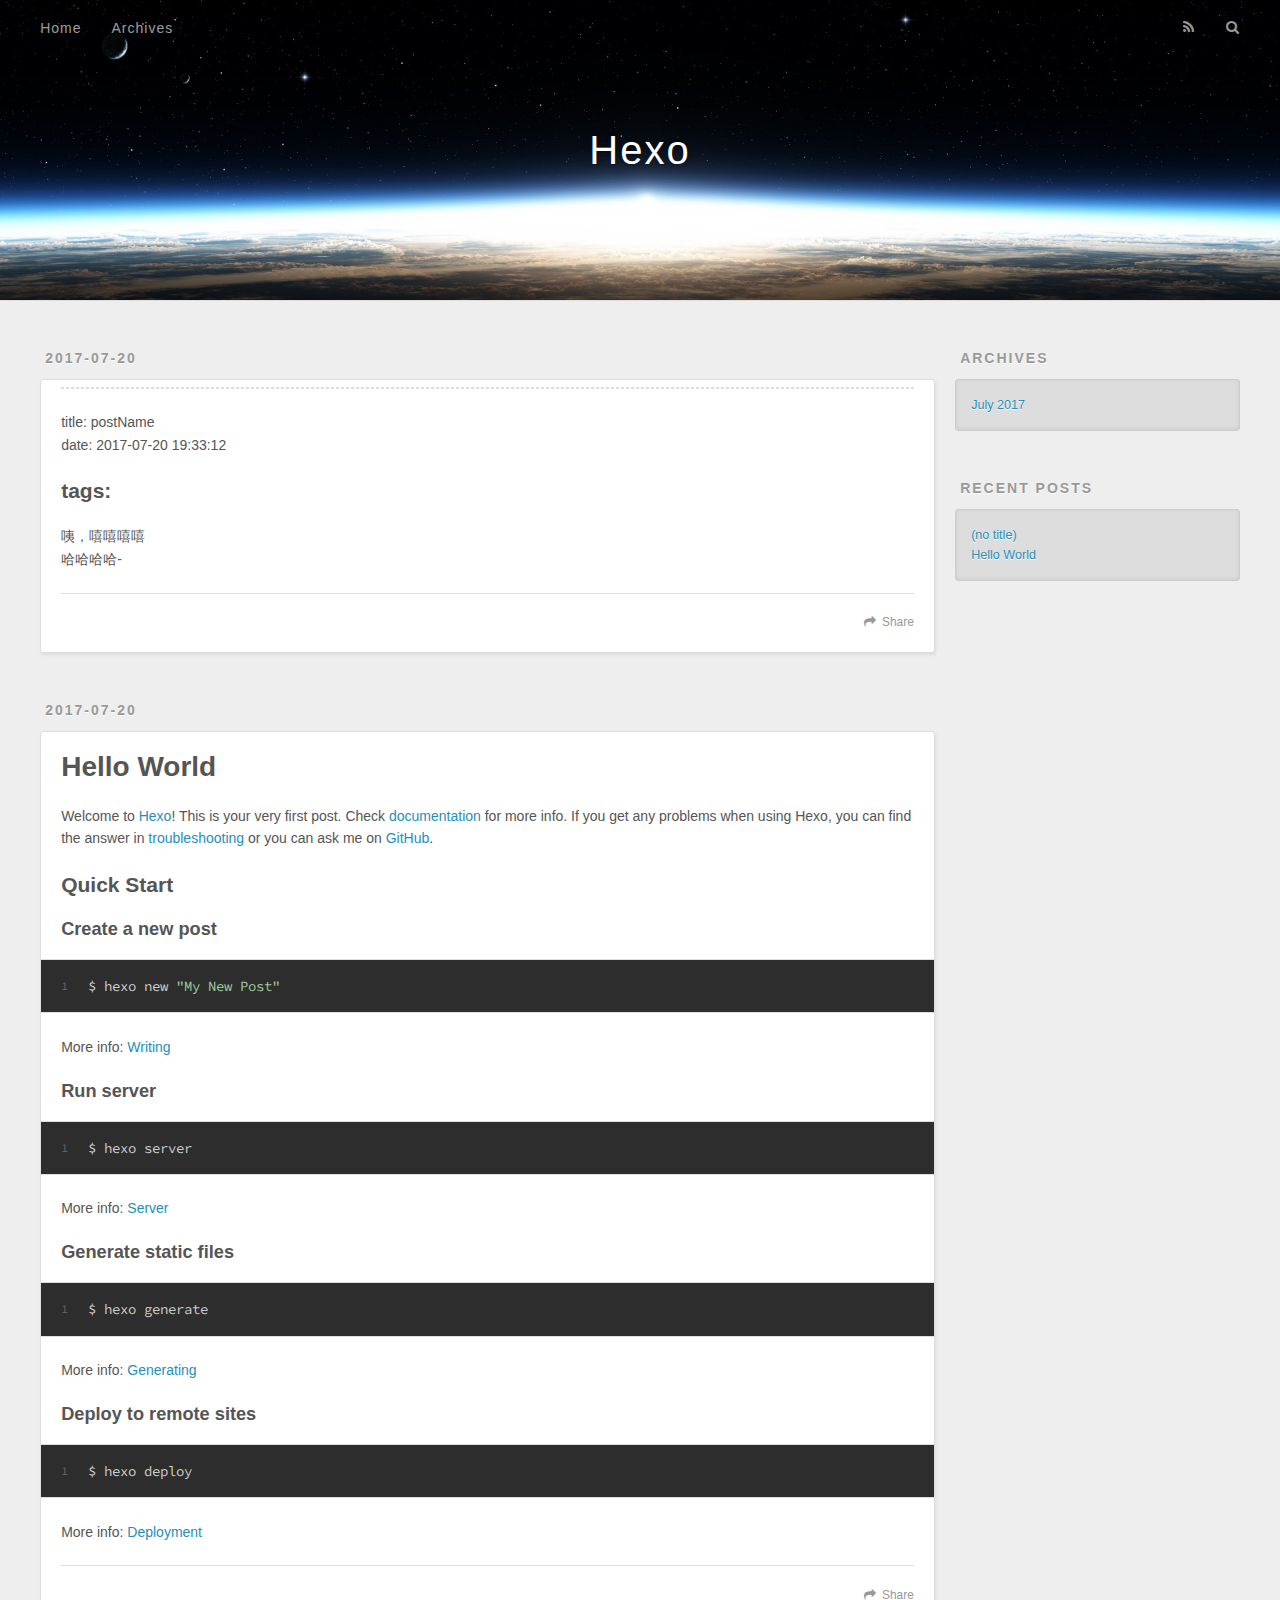
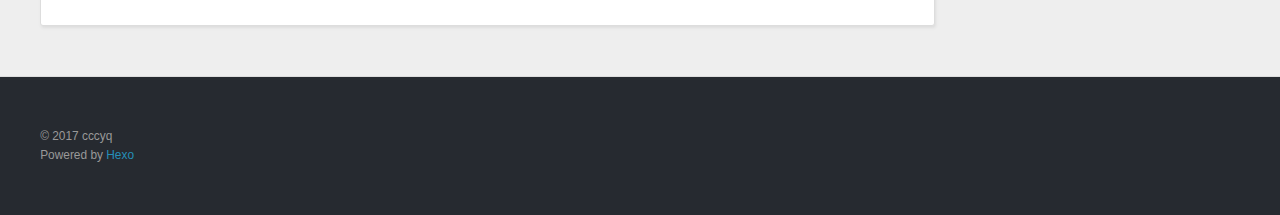
<file: index.html>
<!DOCTYPE html>
<html>
<head>
  <meta charset="utf-8">
  
  <title>Hexo</title>
  <meta name="viewport" content="width=device-width, initial-scale=1, maximum-scale=1">
  <meta name="description" content="want a cold summer">
<meta property="og:type" content="website">
<meta property="og:title" content="Hexo">
<meta property="og:url" content="http://yoursite.com/index.html">
<meta property="og:site_name" content="Hexo">
<meta property="og:description" content="want a cold summer">
<meta property="og:locale" content="zh-Hans">
<meta name="twitter:card" content="summary">
<meta name="twitter:title" content="Hexo">
<meta name="twitter:description" content="want a cold summer">
  
    <link rel="alternate" href="/atom.xml" title="Hexo" type="application/atom+xml">
  
  
    <link rel="icon" href="/favicon.png">
  
  
    <link href="//fonts.googleapis.com/css?family=Source+Code+Pro" rel="stylesheet" type="text/css">
  
  <link rel="stylesheet" href="/css/style.css">
  

</head>

<body>
  <div id="container">
    <div id="wrap">
      <header id="header">
  <div id="banner"></div>
  <div id="header-outer" class="outer">
    <div id="header-title" class="inner">
      <h1 id="logo-wrap">
        <a href="/" id="logo">Hexo</a>
      </h1>
      
    </div>
    <div id="header-inner" class="inner">
      <nav id="main-nav">
        <a id="main-nav-toggle" class="nav-icon"></a>
        
          <a class="main-nav-link" href="/">Home</a>
        
          <a class="main-nav-link" href="/archives">Archives</a>
        
      </nav>
      <nav id="sub-nav">
        
          <a id="nav-rss-link" class="nav-icon" href="/atom.xml" title="RSS Feed"></a>
        
        <a id="nav-search-btn" class="nav-icon" title="Search"></a>
      </nav>
      <div id="search-form-wrap">
        <form action="//google.com/search" method="get" accept-charset="UTF-8" class="search-form"><input type="search" name="q" class="search-form-input" placeholder="Search"><button type="submit" class="search-form-submit">&#xF002;</button><input type="hidden" name="sitesearch" value="http://yoursite.com"></form>
      </div>
    </div>
  </div>
</header>
      <div class="outer">
        <section id="main">
  
    <article id="post-postName" class="article article-type-post" itemscope itemprop="blogPost">
  <div class="article-meta">
    <a href="/2017/07/20/postName/" class="article-date">
  <time datetime="2017-07-20T11:40:35.000Z" itemprop="datePublished">2017-07-20</time>
</a>
    
  </div>
  <div class="article-inner">
    
    
    <div class="article-entry" itemprop="articleBody">
      
        <hr>
<p>title: postName<br>date: 2017-07-20 19:33:12</p>
<h2 id="tags"><a href="#tags" class="headerlink" title="tags:"></a>tags:</h2><p>咦，嘻嘻嘻嘻<br>哈哈哈哈-</p>

      
    </div>
    <footer class="article-footer">
      <a data-url="http://yoursite.com/2017/07/20/postName/" data-id="cj5cegq160001tx4txzvug3q1" class="article-share-link">Share</a>
      
      
    </footer>
  </div>
  
</article>


  
    <article id="post-hello-world" class="article article-type-post" itemscope itemprop="blogPost">
  <div class="article-meta">
    <a href="/2017/07/20/hello-world/" class="article-date">
  <time datetime="2017-07-20T10:09:53.000Z" itemprop="datePublished">2017-07-20</time>
</a>
    
  </div>
  <div class="article-inner">
    
    
      <header class="article-header">
        
  
    <h1 itemprop="name">
      <a class="article-title" href="/2017/07/20/hello-world/">Hello World</a>
    </h1>
  

      </header>
    
    <div class="article-entry" itemprop="articleBody">
      
        <p>Welcome to <a href="https://hexo.io/" target="_blank" rel="external">Hexo</a>! This is your very first post. Check <a href="https://hexo.io/docs/" target="_blank" rel="external">documentation</a> for more info. If you get any problems when using Hexo, you can find the answer in <a href="https://hexo.io/docs/troubleshooting.html" target="_blank" rel="external">troubleshooting</a> or you can ask me on <a href="https://github.com/hexojs/hexo/issues" target="_blank" rel="external">GitHub</a>.</p>
<h2 id="Quick-Start"><a href="#Quick-Start" class="headerlink" title="Quick Start"></a>Quick Start</h2><h3 id="Create-a-new-post"><a href="#Create-a-new-post" class="headerlink" title="Create a new post"></a>Create a new post</h3><figure class="highlight bash"><table><tr><td class="gutter"><pre><div class="line">1</div></pre></td><td class="code"><pre><div class="line">$ hexo new <span class="string">"My New Post"</span></div></pre></td></tr></table></figure>
<p>More info: <a href="https://hexo.io/docs/writing.html" target="_blank" rel="external">Writing</a></p>
<h3 id="Run-server"><a href="#Run-server" class="headerlink" title="Run server"></a>Run server</h3><figure class="highlight bash"><table><tr><td class="gutter"><pre><div class="line">1</div></pre></td><td class="code"><pre><div class="line">$ hexo server</div></pre></td></tr></table></figure>
<p>More info: <a href="https://hexo.io/docs/server.html" target="_blank" rel="external">Server</a></p>
<h3 id="Generate-static-files"><a href="#Generate-static-files" class="headerlink" title="Generate static files"></a>Generate static files</h3><figure class="highlight bash"><table><tr><td class="gutter"><pre><div class="line">1</div></pre></td><td class="code"><pre><div class="line">$ hexo generate</div></pre></td></tr></table></figure>
<p>More info: <a href="https://hexo.io/docs/generating.html" target="_blank" rel="external">Generating</a></p>
<h3 id="Deploy-to-remote-sites"><a href="#Deploy-to-remote-sites" class="headerlink" title="Deploy to remote sites"></a>Deploy to remote sites</h3><figure class="highlight bash"><table><tr><td class="gutter"><pre><div class="line">1</div></pre></td><td class="code"><pre><div class="line">$ hexo deploy</div></pre></td></tr></table></figure>
<p>More info: <a href="https://hexo.io/docs/deployment.html" target="_blank" rel="external">Deployment</a></p>

      
    </div>
    <footer class="article-footer">
      <a data-url="http://yoursite.com/2017/07/20/hello-world/" data-id="cj5cegq0v0000tx4tibqkbgvn" class="article-share-link">Share</a>
      
      
    </footer>
  </div>
  
</article>


  

</section>
        
          <aside id="sidebar">
  
    

  
    

  
    
  
    
  <div class="widget-wrap">
    <h3 class="widget-title">Archives</h3>
    <div class="widget">
      <ul class="archive-list"><li class="archive-list-item"><a class="archive-list-link" href="/archives/2017/07/">July 2017</a></li></ul>
    </div>
  </div>


  
    
  <div class="widget-wrap">
    <h3 class="widget-title">Recent Posts</h3>
    <div class="widget">
      <ul>
        
          <li>
            <a href="/2017/07/20/postName/">(no title)</a>
          </li>
        
          <li>
            <a href="/2017/07/20/hello-world/">Hello World</a>
          </li>
        
      </ul>
    </div>
  </div>

  
</aside>
        
      </div>
      <footer id="footer">
  
  <div class="outer">
    <div id="footer-info" class="inner">
      &copy; 2017 cccyq<br>
      Powered by <a href="http://hexo.io/" target="_blank">Hexo</a>
    </div>
  </div>
</footer>
    </div>
    <nav id="mobile-nav">
  
    <a href="/" class="mobile-nav-link">Home</a>
  
    <a href="/archives" class="mobile-nav-link">Archives</a>
  
</nav>
    

<script src="//ajax.googleapis.com/ajax/libs/jquery/2.0.3/jquery.min.js"></script>


  <link rel="stylesheet" href="/fancybox/jquery.fancybox.css">
  <script src="/fancybox/jquery.fancybox.pack.js"></script>


<script src="/js/script.js"></script>

  </div>
</body>
</html>
</file>
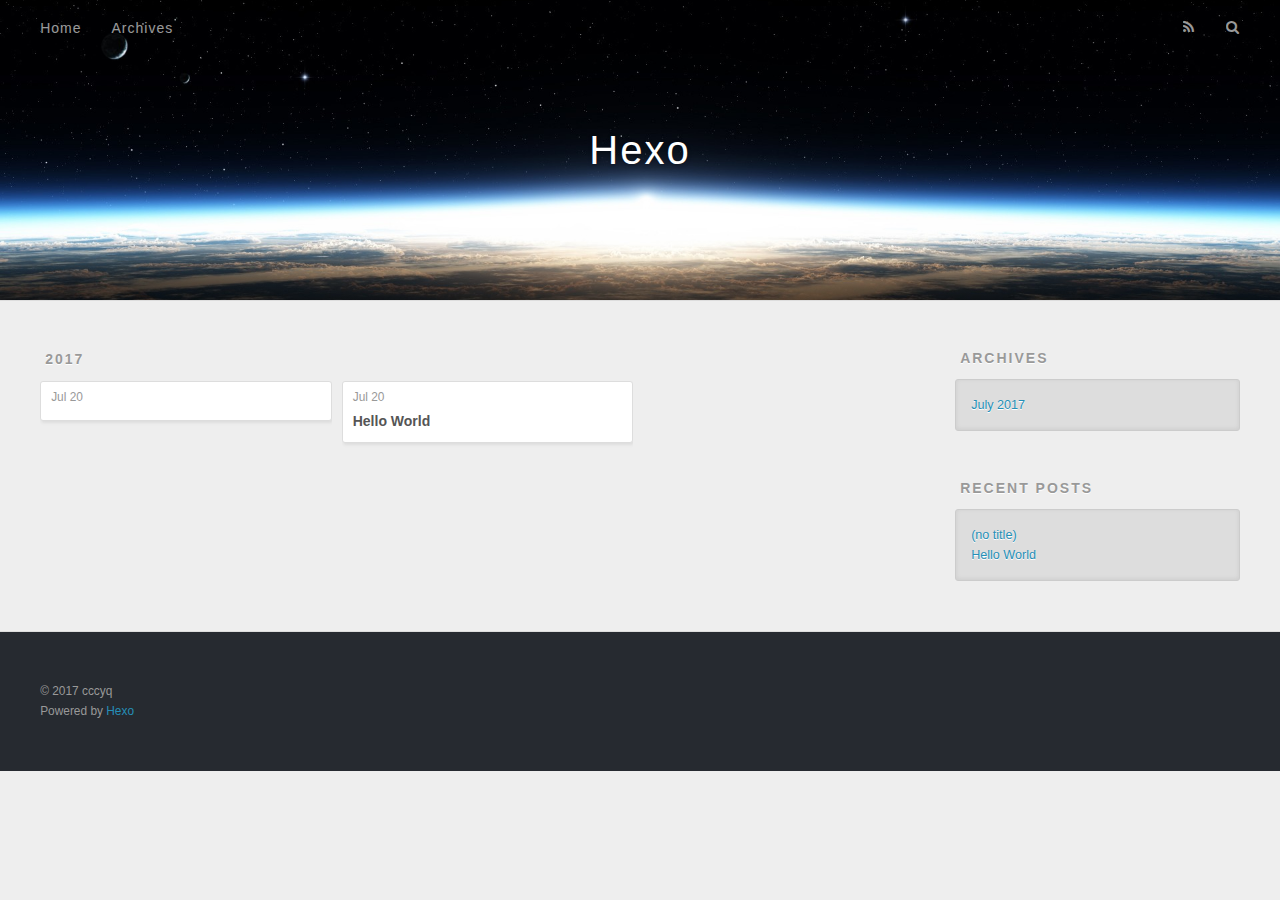
<file: archives/index.html>
<!DOCTYPE html>
<html>
<head>
  <meta charset="utf-8">
  
  <title>Archives | Hexo</title>
  <meta name="viewport" content="width=device-width, initial-scale=1, maximum-scale=1">
  <meta name="description" content="want a cold summer">
<meta property="og:type" content="website">
<meta property="og:title" content="Hexo">
<meta property="og:url" content="http://yoursite.com/archives/index.html">
<meta property="og:site_name" content="Hexo">
<meta property="og:description" content="want a cold summer">
<meta property="og:locale" content="zh-Hans">
<meta name="twitter:card" content="summary">
<meta name="twitter:title" content="Hexo">
<meta name="twitter:description" content="want a cold summer">
  
    <link rel="alternate" href="/atom.xml" title="Hexo" type="application/atom+xml">
  
  
    <link rel="icon" href="/favicon.png">
  
  
    <link href="//fonts.googleapis.com/css?family=Source+Code+Pro" rel="stylesheet" type="text/css">
  
  <link rel="stylesheet" href="/css/style.css">
  

</head>

<body>
  <div id="container">
    <div id="wrap">
      <header id="header">
  <div id="banner"></div>
  <div id="header-outer" class="outer">
    <div id="header-title" class="inner">
      <h1 id="logo-wrap">
        <a href="/" id="logo">Hexo</a>
      </h1>
      
    </div>
    <div id="header-inner" class="inner">
      <nav id="main-nav">
        <a id="main-nav-toggle" class="nav-icon"></a>
        
          <a class="main-nav-link" href="/">Home</a>
        
          <a class="main-nav-link" href="/archives">Archives</a>
        
      </nav>
      <nav id="sub-nav">
        
          <a id="nav-rss-link" class="nav-icon" href="/atom.xml" title="RSS Feed"></a>
        
        <a id="nav-search-btn" class="nav-icon" title="Search"></a>
      </nav>
      <div id="search-form-wrap">
        <form action="//google.com/search" method="get" accept-charset="UTF-8" class="search-form"><input type="search" name="q" class="search-form-input" placeholder="Search"><button type="submit" class="search-form-submit">&#xF002;</button><input type="hidden" name="sitesearch" value="http://yoursite.com"></form>
      </div>
    </div>
  </div>
</header>
      <div class="outer">
        <section id="main">
  
  
    
    
      
      
      <section class="archives-wrap">
        <div class="archive-year-wrap">
          <a href="/archives/2017" class="archive-year">2017</a>
        </div>
        <div class="archives">
    
    <article class="archive-article archive-type-post">
  <div class="archive-article-inner">
    <header class="archive-article-header">
      <a href="/2017/07/20/postName/" class="archive-article-date">
  <time datetime="2017-07-20T11:40:35.000Z" itemprop="datePublished">Jul 20</time>
</a>
      
    </header>
  </div>
</article>
  
    
    
    <article class="archive-article archive-type-post">
  <div class="archive-article-inner">
    <header class="archive-article-header">
      <a href="/2017/07/20/hello-world/" class="archive-article-date">
  <time datetime="2017-07-20T10:09:53.000Z" itemprop="datePublished">Jul 20</time>
</a>
      
  
    <h1 itemprop="name">
      <a class="archive-article-title" href="/2017/07/20/hello-world/">Hello World</a>
    </h1>
  

    </header>
  </div>
</article>
  
  
    </div></section>
  

</section>
        
          <aside id="sidebar">
  
    

  
    

  
    
  
    
  <div class="widget-wrap">
    <h3 class="widget-title">Archives</h3>
    <div class="widget">
      <ul class="archive-list"><li class="archive-list-item"><a class="archive-list-link" href="/archives/2017/07/">July 2017</a></li></ul>
    </div>
  </div>


  
    
  <div class="widget-wrap">
    <h3 class="widget-title">Recent Posts</h3>
    <div class="widget">
      <ul>
        
          <li>
            <a href="/2017/07/20/postName/">(no title)</a>
          </li>
        
          <li>
            <a href="/2017/07/20/hello-world/">Hello World</a>
          </li>
        
      </ul>
    </div>
  </div>

  
</aside>
        
      </div>
      <footer id="footer">
  
  <div class="outer">
    <div id="footer-info" class="inner">
      &copy; 2017 cccyq<br>
      Powered by <a href="http://hexo.io/" target="_blank">Hexo</a>
    </div>
  </div>
</footer>
    </div>
    <nav id="mobile-nav">
  
    <a href="/" class="mobile-nav-link">Home</a>
  
    <a href="/archives" class="mobile-nav-link">Archives</a>
  
</nav>
    

<script src="//ajax.googleapis.com/ajax/libs/jquery/2.0.3/jquery.min.js"></script>


  <link rel="stylesheet" href="/fancybox/jquery.fancybox.css">
  <script src="/fancybox/jquery.fancybox.pack.js"></script>


<script src="/js/script.js"></script>

  </div>
</body>
</html>
</file>
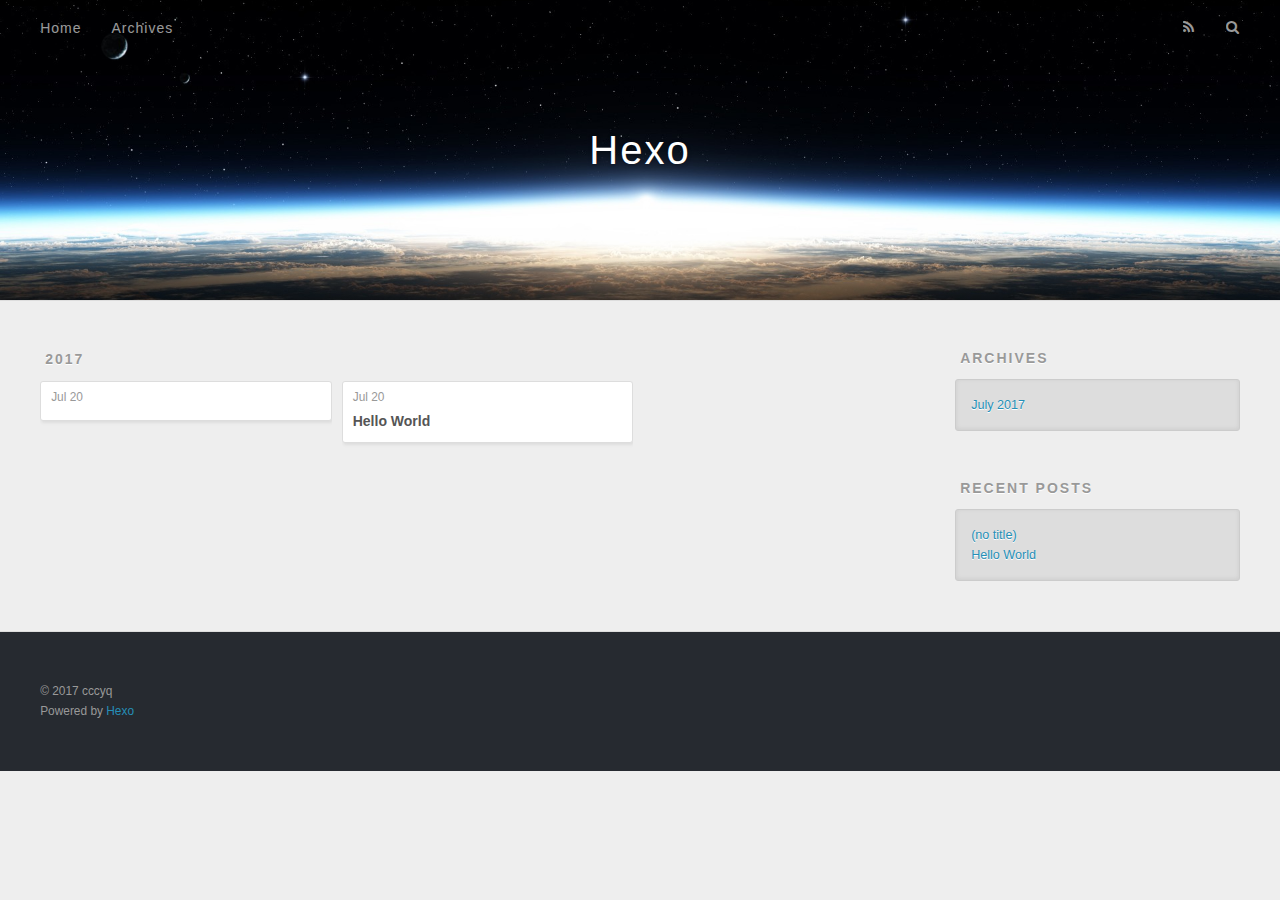
<file: archives/2017/index.html>
<!DOCTYPE html>
<html>
<head>
  <meta charset="utf-8">
  
  <title>Archives: 2017 | Hexo</title>
  <meta name="viewport" content="width=device-width, initial-scale=1, maximum-scale=1">
  <meta name="description" content="want a cold summer">
<meta property="og:type" content="website">
<meta property="og:title" content="Hexo">
<meta property="og:url" content="http://yoursite.com/archives/2017/index.html">
<meta property="og:site_name" content="Hexo">
<meta property="og:description" content="want a cold summer">
<meta property="og:locale" content="zh-Hans">
<meta name="twitter:card" content="summary">
<meta name="twitter:title" content="Hexo">
<meta name="twitter:description" content="want a cold summer">
  
    <link rel="alternate" href="/atom.xml" title="Hexo" type="application/atom+xml">
  
  
    <link rel="icon" href="/favicon.png">
  
  
    <link href="//fonts.googleapis.com/css?family=Source+Code+Pro" rel="stylesheet" type="text/css">
  
  <link rel="stylesheet" href="/css/style.css">
  

</head>

<body>
  <div id="container">
    <div id="wrap">
      <header id="header">
  <div id="banner"></div>
  <div id="header-outer" class="outer">
    <div id="header-title" class="inner">
      <h1 id="logo-wrap">
        <a href="/" id="logo">Hexo</a>
      </h1>
      
    </div>
    <div id="header-inner" class="inner">
      <nav id="main-nav">
        <a id="main-nav-toggle" class="nav-icon"></a>
        
          <a class="main-nav-link" href="/">Home</a>
        
          <a class="main-nav-link" href="/archives">Archives</a>
        
      </nav>
      <nav id="sub-nav">
        
          <a id="nav-rss-link" class="nav-icon" href="/atom.xml" title="RSS Feed"></a>
        
        <a id="nav-search-btn" class="nav-icon" title="Search"></a>
      </nav>
      <div id="search-form-wrap">
        <form action="//google.com/search" method="get" accept-charset="UTF-8" class="search-form"><input type="search" name="q" class="search-form-input" placeholder="Search"><button type="submit" class="search-form-submit">&#xF002;</button><input type="hidden" name="sitesearch" value="http://yoursite.com"></form>
      </div>
    </div>
  </div>
</header>
      <div class="outer">
        <section id="main">
  
  
    
    
      
      
      <section class="archives-wrap">
        <div class="archive-year-wrap">
          <a href="/archives/2017" class="archive-year">2017</a>
        </div>
        <div class="archives">
    
    <article class="archive-article archive-type-post">
  <div class="archive-article-inner">
    <header class="archive-article-header">
      <a href="/2017/07/20/postName/" class="archive-article-date">
  <time datetime="2017-07-20T11:40:35.000Z" itemprop="datePublished">Jul 20</time>
</a>
      
    </header>
  </div>
</article>
  
    
    
    <article class="archive-article archive-type-post">
  <div class="archive-article-inner">
    <header class="archive-article-header">
      <a href="/2017/07/20/hello-world/" class="archive-article-date">
  <time datetime="2017-07-20T10:09:53.000Z" itemprop="datePublished">Jul 20</time>
</a>
      
  
    <h1 itemprop="name">
      <a class="archive-article-title" href="/2017/07/20/hello-world/">Hello World</a>
    </h1>
  

    </header>
  </div>
</article>
  
  
    </div></section>
  

</section>
        
          <aside id="sidebar">
  
    

  
    

  
    
  
    
  <div class="widget-wrap">
    <h3 class="widget-title">Archives</h3>
    <div class="widget">
      <ul class="archive-list"><li class="archive-list-item"><a class="archive-list-link" href="/archives/2017/07/">July 2017</a></li></ul>
    </div>
  </div>


  
    
  <div class="widget-wrap">
    <h3 class="widget-title">Recent Posts</h3>
    <div class="widget">
      <ul>
        
          <li>
            <a href="/2017/07/20/postName/">(no title)</a>
          </li>
        
          <li>
            <a href="/2017/07/20/hello-world/">Hello World</a>
          </li>
        
      </ul>
    </div>
  </div>

  
</aside>
        
      </div>
      <footer id="footer">
  
  <div class="outer">
    <div id="footer-info" class="inner">
      &copy; 2017 cccyq<br>
      Powered by <a href="http://hexo.io/" target="_blank">Hexo</a>
    </div>
  </div>
</footer>
    </div>
    <nav id="mobile-nav">
  
    <a href="/" class="mobile-nav-link">Home</a>
  
    <a href="/archives" class="mobile-nav-link">Archives</a>
  
</nav>
    

<script src="//ajax.googleapis.com/ajax/libs/jquery/2.0.3/jquery.min.js"></script>


  <link rel="stylesheet" href="/fancybox/jquery.fancybox.css">
  <script src="/fancybox/jquery.fancybox.pack.js"></script>


<script src="/js/script.js"></script>

  </div>
</body>
</html>
</file>
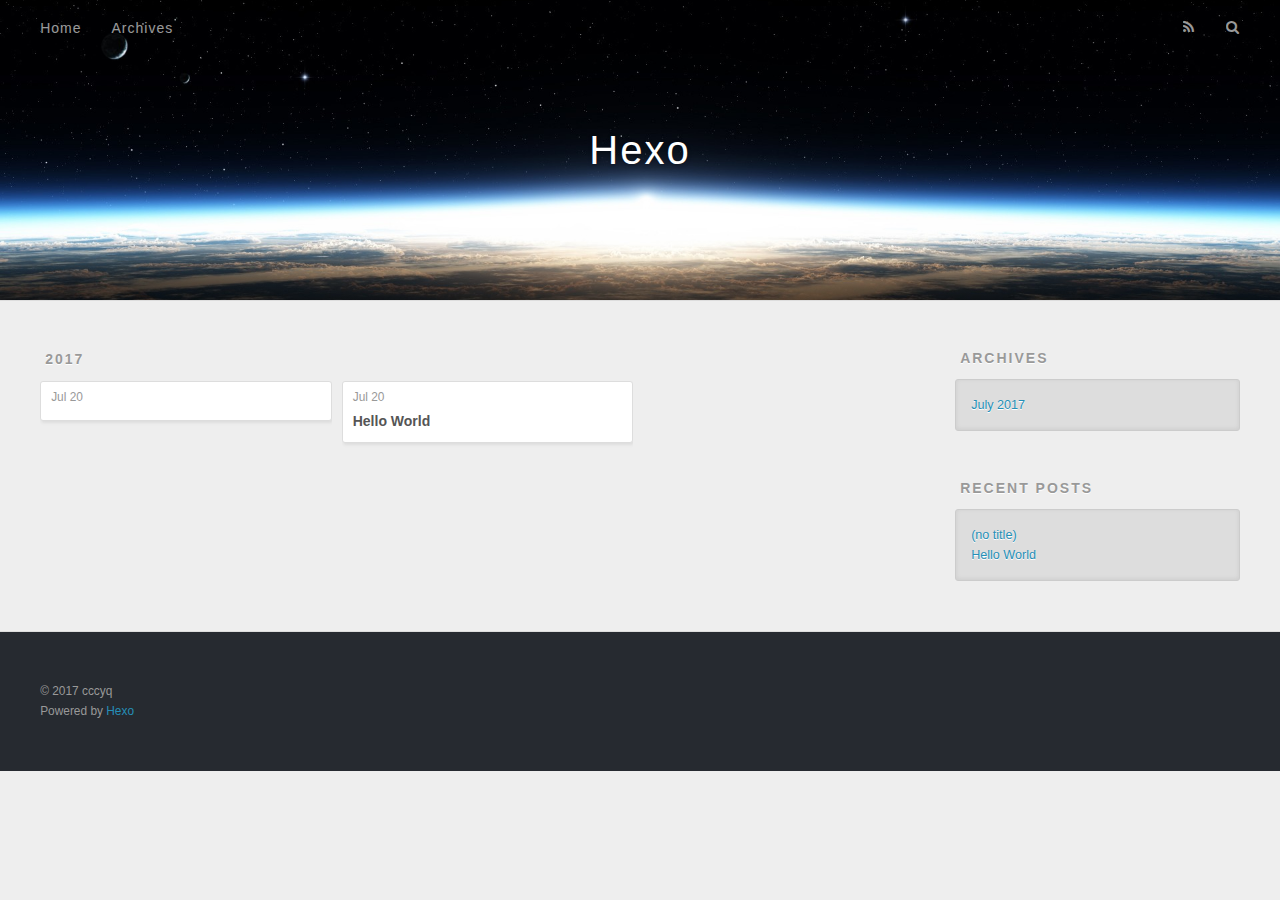
<file: archives/2017/07/index.html>
<!DOCTYPE html>
<html>
<head>
  <meta charset="utf-8">
  
  <title>Archives: 2017/7 | Hexo</title>
  <meta name="viewport" content="width=device-width, initial-scale=1, maximum-scale=1">
  <meta name="description" content="want a cold summer">
<meta property="og:type" content="website">
<meta property="og:title" content="Hexo">
<meta property="og:url" content="http://yoursite.com/archives/2017/07/index.html">
<meta property="og:site_name" content="Hexo">
<meta property="og:description" content="want a cold summer">
<meta property="og:locale" content="zh-Hans">
<meta name="twitter:card" content="summary">
<meta name="twitter:title" content="Hexo">
<meta name="twitter:description" content="want a cold summer">
  
    <link rel="alternate" href="/atom.xml" title="Hexo" type="application/atom+xml">
  
  
    <link rel="icon" href="/favicon.png">
  
  
    <link href="//fonts.googleapis.com/css?family=Source+Code+Pro" rel="stylesheet" type="text/css">
  
  <link rel="stylesheet" href="/css/style.css">
  

</head>

<body>
  <div id="container">
    <div id="wrap">
      <header id="header">
  <div id="banner"></div>
  <div id="header-outer" class="outer">
    <div id="header-title" class="inner">
      <h1 id="logo-wrap">
        <a href="/" id="logo">Hexo</a>
      </h1>
      
    </div>
    <div id="header-inner" class="inner">
      <nav id="main-nav">
        <a id="main-nav-toggle" class="nav-icon"></a>
        
          <a class="main-nav-link" href="/">Home</a>
        
          <a class="main-nav-link" href="/archives">Archives</a>
        
      </nav>
      <nav id="sub-nav">
        
          <a id="nav-rss-link" class="nav-icon" href="/atom.xml" title="RSS Feed"></a>
        
        <a id="nav-search-btn" class="nav-icon" title="Search"></a>
      </nav>
      <div id="search-form-wrap">
        <form action="//google.com/search" method="get" accept-charset="UTF-8" class="search-form"><input type="search" name="q" class="search-form-input" placeholder="Search"><button type="submit" class="search-form-submit">&#xF002;</button><input type="hidden" name="sitesearch" value="http://yoursite.com"></form>
      </div>
    </div>
  </div>
</header>
      <div class="outer">
        <section id="main">
  
  
    
    
      
      
      <section class="archives-wrap">
        <div class="archive-year-wrap">
          <a href="/archives/2017" class="archive-year">2017</a>
        </div>
        <div class="archives">
    
    <article class="archive-article archive-type-post">
  <div class="archive-article-inner">
    <header class="archive-article-header">
      <a href="/2017/07/20/postName/" class="archive-article-date">
  <time datetime="2017-07-20T11:40:35.000Z" itemprop="datePublished">Jul 20</time>
</a>
      
    </header>
  </div>
</article>
  
    
    
    <article class="archive-article archive-type-post">
  <div class="archive-article-inner">
    <header class="archive-article-header">
      <a href="/2017/07/20/hello-world/" class="archive-article-date">
  <time datetime="2017-07-20T10:09:53.000Z" itemprop="datePublished">Jul 20</time>
</a>
      
  
    <h1 itemprop="name">
      <a class="archive-article-title" href="/2017/07/20/hello-world/">Hello World</a>
    </h1>
  

    </header>
  </div>
</article>
  
  
    </div></section>
  

</section>
        
          <aside id="sidebar">
  
    

  
    

  
    
  
    
  <div class="widget-wrap">
    <h3 class="widget-title">Archives</h3>
    <div class="widget">
      <ul class="archive-list"><li class="archive-list-item"><a class="archive-list-link" href="/archives/2017/07/">July 2017</a></li></ul>
    </div>
  </div>


  
    
  <div class="widget-wrap">
    <h3 class="widget-title">Recent Posts</h3>
    <div class="widget">
      <ul>
        
          <li>
            <a href="/2017/07/20/postName/">(no title)</a>
          </li>
        
          <li>
            <a href="/2017/07/20/hello-world/">Hello World</a>
          </li>
        
      </ul>
    </div>
  </div>

  
</aside>
        
      </div>
      <footer id="footer">
  
  <div class="outer">
    <div id="footer-info" class="inner">
      &copy; 2017 cccyq<br>
      Powered by <a href="http://hexo.io/" target="_blank">Hexo</a>
    </div>
  </div>
</footer>
    </div>
    <nav id="mobile-nav">
  
    <a href="/" class="mobile-nav-link">Home</a>
  
    <a href="/archives" class="mobile-nav-link">Archives</a>
  
</nav>
    

<script src="//ajax.googleapis.com/ajax/libs/jquery/2.0.3/jquery.min.js"></script>


  <link rel="stylesheet" href="/fancybox/jquery.fancybox.css">
  <script src="/fancybox/jquery.fancybox.pack.js"></script>


<script src="/js/script.js"></script>

  </div>
</body>
</html>
</file>
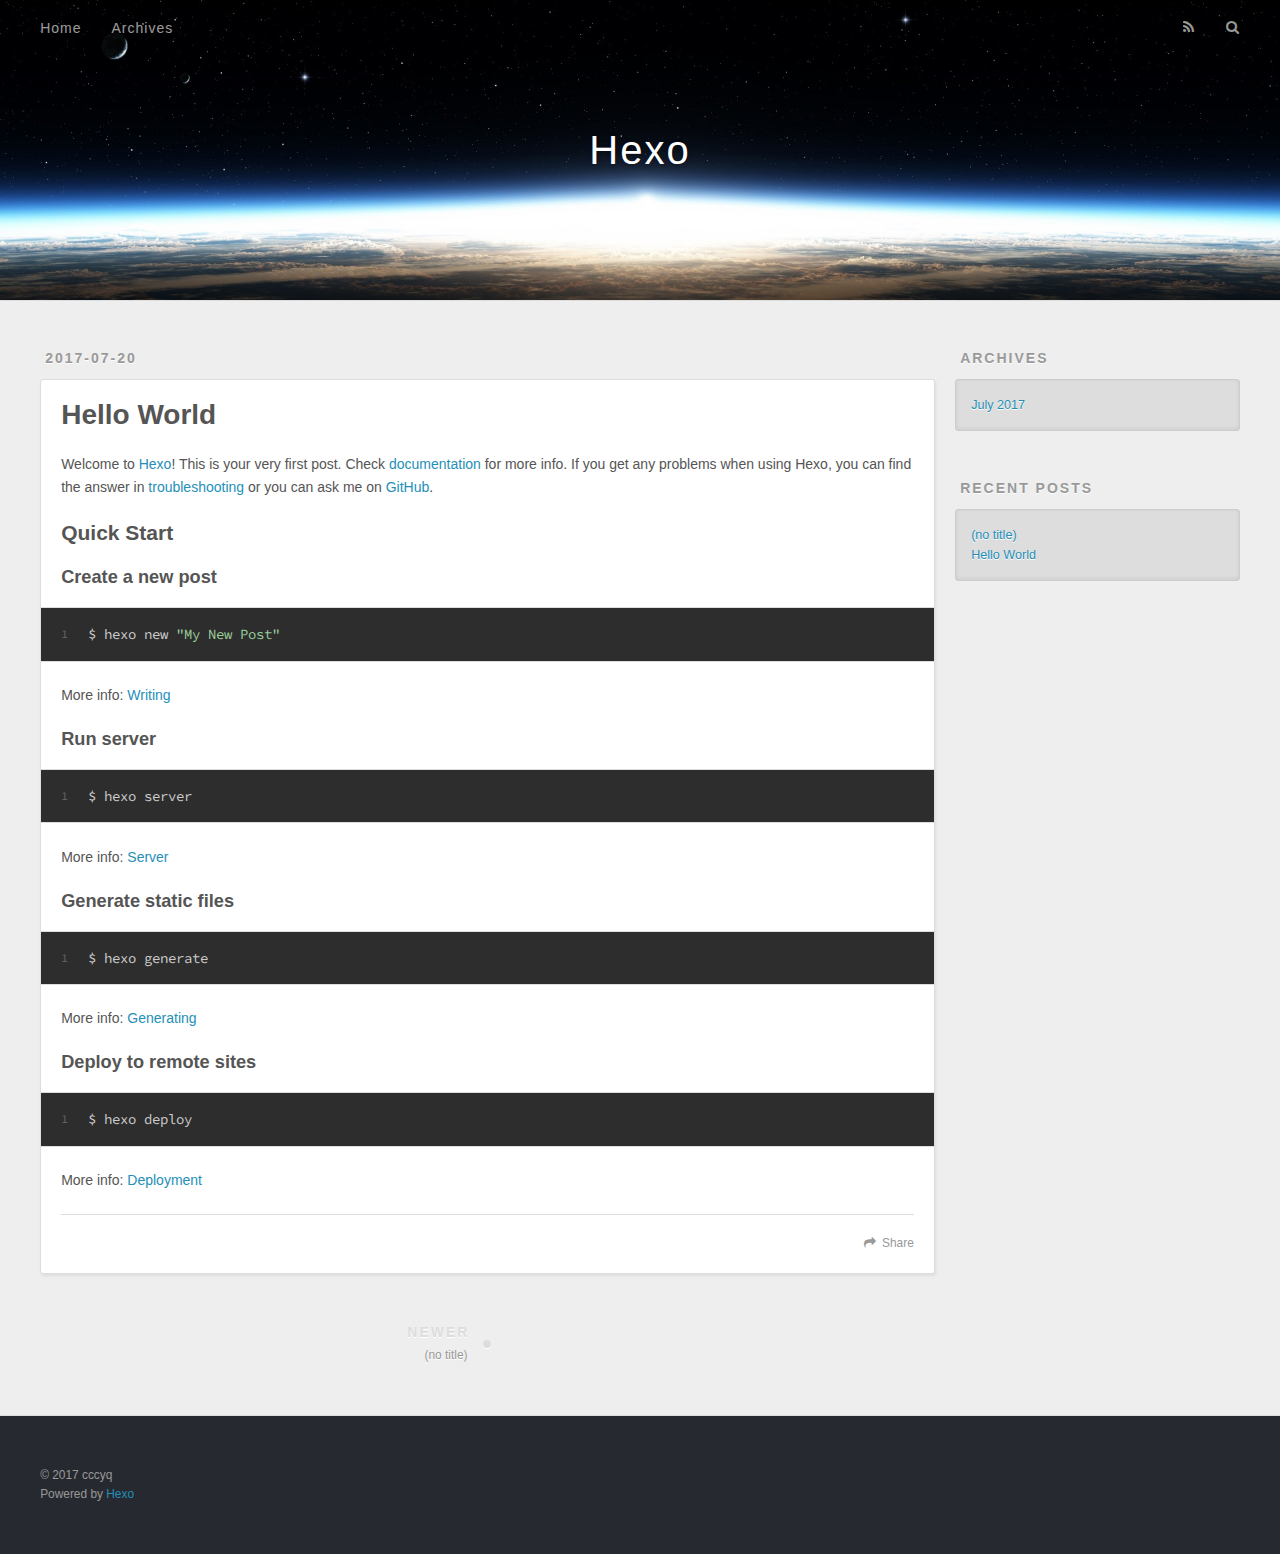
<file: 2017/07/20/hello-world/index.html>
<!DOCTYPE html>
<html>
<head>
  <meta charset="utf-8">
  
  <title>Hello World | Hexo</title>
  <meta name="viewport" content="width=device-width, initial-scale=1, maximum-scale=1">
  <meta name="description" content="Welcome to Hexo! This is your very first post. Check documentation for more info. If you get any problems when using Hexo, you can find the answer in troubleshooting or you can ask me on GitHub. Quick">
<meta property="og:type" content="article">
<meta property="og:title" content="Hello World">
<meta property="og:url" content="http://yoursite.com/2017/07/20/hello-world/index.html">
<meta property="og:site_name" content="Hexo">
<meta property="og:description" content="Welcome to Hexo! This is your very first post. Check documentation for more info. If you get any problems when using Hexo, you can find the answer in troubleshooting or you can ask me on GitHub. Quick">
<meta property="og:locale" content="zh-Hans">
<meta property="og:updated_time" content="2017-07-20T10:09:53.000Z">
<meta name="twitter:card" content="summary">
<meta name="twitter:title" content="Hello World">
<meta name="twitter:description" content="Welcome to Hexo! This is your very first post. Check documentation for more info. If you get any problems when using Hexo, you can find the answer in troubleshooting or you can ask me on GitHub. Quick">
  
    <link rel="alternate" href="/atom.xml" title="Hexo" type="application/atom+xml">
  
  
    <link rel="icon" href="/favicon.png">
  
  
    <link href="//fonts.googleapis.com/css?family=Source+Code+Pro" rel="stylesheet" type="text/css">
  
  <link rel="stylesheet" href="/css/style.css">
  

</head>

<body>
  <div id="container">
    <div id="wrap">
      <header id="header">
  <div id="banner"></div>
  <div id="header-outer" class="outer">
    <div id="header-title" class="inner">
      <h1 id="logo-wrap">
        <a href="/" id="logo">Hexo</a>
      </h1>
      
    </div>
    <div id="header-inner" class="inner">
      <nav id="main-nav">
        <a id="main-nav-toggle" class="nav-icon"></a>
        
          <a class="main-nav-link" href="/">Home</a>
        
          <a class="main-nav-link" href="/archives">Archives</a>
        
      </nav>
      <nav id="sub-nav">
        
          <a id="nav-rss-link" class="nav-icon" href="/atom.xml" title="RSS Feed"></a>
        
        <a id="nav-search-btn" class="nav-icon" title="Search"></a>
      </nav>
      <div id="search-form-wrap">
        <form action="//google.com/search" method="get" accept-charset="UTF-8" class="search-form"><input type="search" name="q" class="search-form-input" placeholder="Search"><button type="submit" class="search-form-submit">&#xF002;</button><input type="hidden" name="sitesearch" value="http://yoursite.com"></form>
      </div>
    </div>
  </div>
</header>
      <div class="outer">
        <section id="main"><article id="post-hello-world" class="article article-type-post" itemscope itemprop="blogPost">
  <div class="article-meta">
    <a href="/2017/07/20/hello-world/" class="article-date">
  <time datetime="2017-07-20T10:09:53.000Z" itemprop="datePublished">2017-07-20</time>
</a>
    
  </div>
  <div class="article-inner">
    
    
      <header class="article-header">
        
  
    <h1 class="article-title" itemprop="name">
      Hello World
    </h1>
  

      </header>
    
    <div class="article-entry" itemprop="articleBody">
      
        <p>Welcome to <a href="https://hexo.io/" target="_blank" rel="external">Hexo</a>! This is your very first post. Check <a href="https://hexo.io/docs/" target="_blank" rel="external">documentation</a> for more info. If you get any problems when using Hexo, you can find the answer in <a href="https://hexo.io/docs/troubleshooting.html" target="_blank" rel="external">troubleshooting</a> or you can ask me on <a href="https://github.com/hexojs/hexo/issues" target="_blank" rel="external">GitHub</a>.</p>
<h2 id="Quick-Start"><a href="#Quick-Start" class="headerlink" title="Quick Start"></a>Quick Start</h2><h3 id="Create-a-new-post"><a href="#Create-a-new-post" class="headerlink" title="Create a new post"></a>Create a new post</h3><figure class="highlight bash"><table><tr><td class="gutter"><pre><div class="line">1</div></pre></td><td class="code"><pre><div class="line">$ hexo new <span class="string">"My New Post"</span></div></pre></td></tr></table></figure>
<p>More info: <a href="https://hexo.io/docs/writing.html" target="_blank" rel="external">Writing</a></p>
<h3 id="Run-server"><a href="#Run-server" class="headerlink" title="Run server"></a>Run server</h3><figure class="highlight bash"><table><tr><td class="gutter"><pre><div class="line">1</div></pre></td><td class="code"><pre><div class="line">$ hexo server</div></pre></td></tr></table></figure>
<p>More info: <a href="https://hexo.io/docs/server.html" target="_blank" rel="external">Server</a></p>
<h3 id="Generate-static-files"><a href="#Generate-static-files" class="headerlink" title="Generate static files"></a>Generate static files</h3><figure class="highlight bash"><table><tr><td class="gutter"><pre><div class="line">1</div></pre></td><td class="code"><pre><div class="line">$ hexo generate</div></pre></td></tr></table></figure>
<p>More info: <a href="https://hexo.io/docs/generating.html" target="_blank" rel="external">Generating</a></p>
<h3 id="Deploy-to-remote-sites"><a href="#Deploy-to-remote-sites" class="headerlink" title="Deploy to remote sites"></a>Deploy to remote sites</h3><figure class="highlight bash"><table><tr><td class="gutter"><pre><div class="line">1</div></pre></td><td class="code"><pre><div class="line">$ hexo deploy</div></pre></td></tr></table></figure>
<p>More info: <a href="https://hexo.io/docs/deployment.html" target="_blank" rel="external">Deployment</a></p>

      
    </div>
    <footer class="article-footer">
      <a data-url="http://yoursite.com/2017/07/20/hello-world/" data-id="cj5cegq0v0000tx4tibqkbgvn" class="article-share-link">Share</a>
      
      
    </footer>
  </div>
  
    
<nav id="article-nav">
  
    <a href="/2017/07/20/postName/" id="article-nav-newer" class="article-nav-link-wrap">
      <strong class="article-nav-caption">Newer</strong>
      <div class="article-nav-title">
        
          (no title)
        
      </div>
    </a>
  
  
</nav>

  
</article>

</section>
        
          <aside id="sidebar">
  
    

  
    

  
    
  
    
  <div class="widget-wrap">
    <h3 class="widget-title">Archives</h3>
    <div class="widget">
      <ul class="archive-list"><li class="archive-list-item"><a class="archive-list-link" href="/archives/2017/07/">July 2017</a></li></ul>
    </div>
  </div>


  
    
  <div class="widget-wrap">
    <h3 class="widget-title">Recent Posts</h3>
    <div class="widget">
      <ul>
        
          <li>
            <a href="/2017/07/20/postName/">(no title)</a>
          </li>
        
          <li>
            <a href="/2017/07/20/hello-world/">Hello World</a>
          </li>
        
      </ul>
    </div>
  </div>

  
</aside>
        
      </div>
      <footer id="footer">
  
  <div class="outer">
    <div id="footer-info" class="inner">
      &copy; 2017 cccyq<br>
      Powered by <a href="http://hexo.io/" target="_blank">Hexo</a>
    </div>
  </div>
</footer>
    </div>
    <nav id="mobile-nav">
  
    <a href="/" class="mobile-nav-link">Home</a>
  
    <a href="/archives" class="mobile-nav-link">Archives</a>
  
</nav>
    

<script src="//ajax.googleapis.com/ajax/libs/jquery/2.0.3/jquery.min.js"></script>


  <link rel="stylesheet" href="/fancybox/jquery.fancybox.css">
  <script src="/fancybox/jquery.fancybox.pack.js"></script>


<script src="/js/script.js"></script>

  </div>
</body>
</html>
</file>
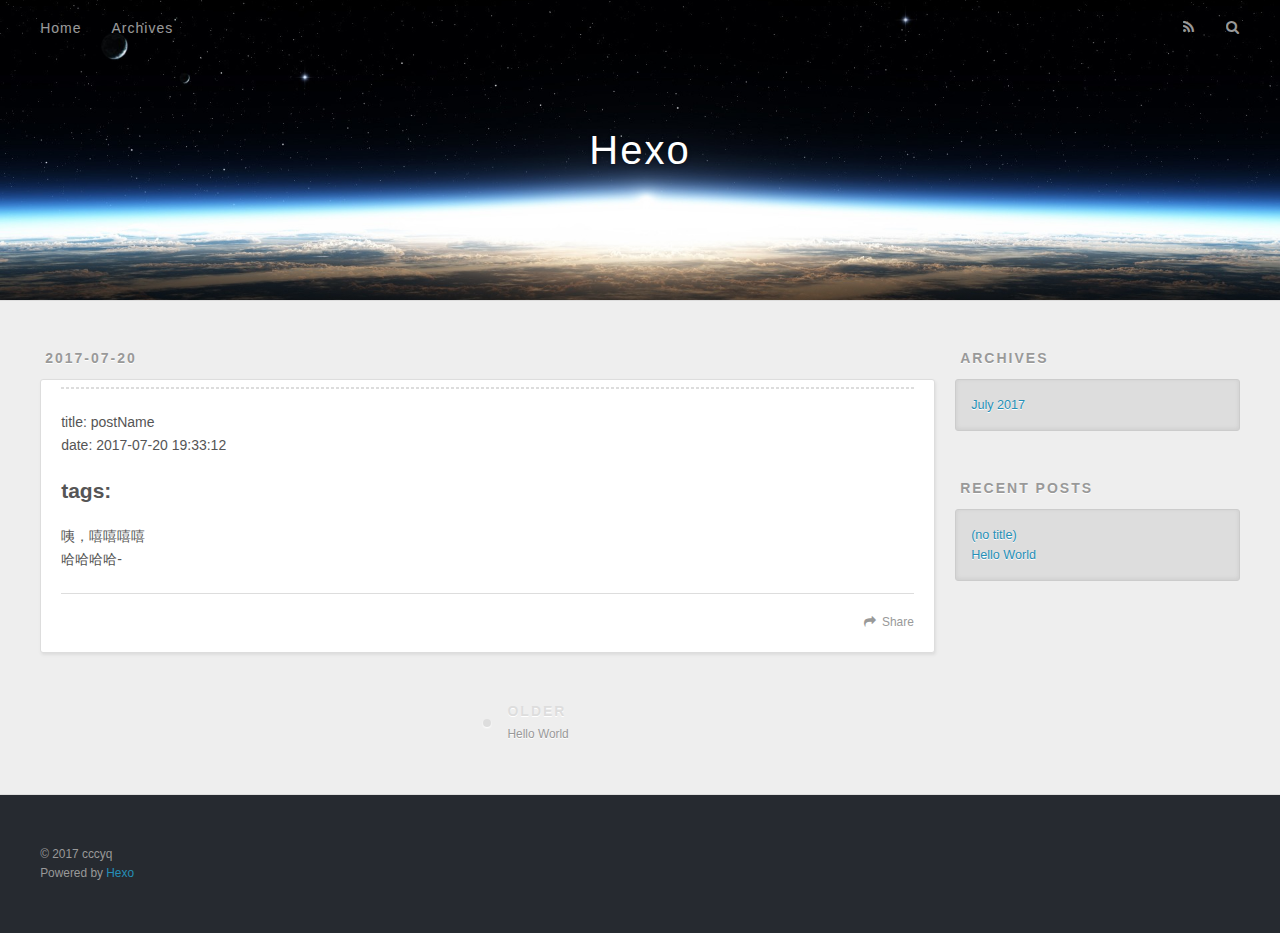
<file: 2017/07/20/postName/index.html>
<!DOCTYPE html>
<html>
<head>
  <meta charset="utf-8">
  
  <title>Hexo</title>
  <meta name="viewport" content="width=device-width, initial-scale=1, maximum-scale=1">
  <meta name="description" content="title: postNamedate: 2017-07-20 19:33:12 tags:咦，嘻嘻嘻嘻哈哈哈哈-">
<meta property="og:type" content="article">
<meta property="og:title" content="Hexo">
<meta property="og:url" content="http://yoursite.com/2017/07/20/postName/index.html">
<meta property="og:site_name" content="Hexo">
<meta property="og:description" content="title: postNamedate: 2017-07-20 19:33:12 tags:咦，嘻嘻嘻嘻哈哈哈哈-">
<meta property="og:locale" content="zh-Hans">
<meta property="og:updated_time" content="2017-07-20T11:40:35.000Z">
<meta name="twitter:card" content="summary">
<meta name="twitter:title" content="Hexo">
<meta name="twitter:description" content="title: postNamedate: 2017-07-20 19:33:12 tags:咦，嘻嘻嘻嘻哈哈哈哈-">
  
    <link rel="alternate" href="/atom.xml" title="Hexo" type="application/atom+xml">
  
  
    <link rel="icon" href="/favicon.png">
  
  
    <link href="//fonts.googleapis.com/css?family=Source+Code+Pro" rel="stylesheet" type="text/css">
  
  <link rel="stylesheet" href="/css/style.css">
  

</head>

<body>
  <div id="container">
    <div id="wrap">
      <header id="header">
  <div id="banner"></div>
  <div id="header-outer" class="outer">
    <div id="header-title" class="inner">
      <h1 id="logo-wrap">
        <a href="/" id="logo">Hexo</a>
      </h1>
      
    </div>
    <div id="header-inner" class="inner">
      <nav id="main-nav">
        <a id="main-nav-toggle" class="nav-icon"></a>
        
          <a class="main-nav-link" href="/">Home</a>
        
          <a class="main-nav-link" href="/archives">Archives</a>
        
      </nav>
      <nav id="sub-nav">
        
          <a id="nav-rss-link" class="nav-icon" href="/atom.xml" title="RSS Feed"></a>
        
        <a id="nav-search-btn" class="nav-icon" title="Search"></a>
      </nav>
      <div id="search-form-wrap">
        <form action="//google.com/search" method="get" accept-charset="UTF-8" class="search-form"><input type="search" name="q" class="search-form-input" placeholder="Search"><button type="submit" class="search-form-submit">&#xF002;</button><input type="hidden" name="sitesearch" value="http://yoursite.com"></form>
      </div>
    </div>
  </div>
</header>
      <div class="outer">
        <section id="main"><article id="post-postName" class="article article-type-post" itemscope itemprop="blogPost">
  <div class="article-meta">
    <a href="/2017/07/20/postName/" class="article-date">
  <time datetime="2017-07-20T11:40:35.000Z" itemprop="datePublished">2017-07-20</time>
</a>
    
  </div>
  <div class="article-inner">
    
    
    <div class="article-entry" itemprop="articleBody">
      
        <hr>
<p>title: postName<br>date: 2017-07-20 19:33:12</p>
<h2 id="tags"><a href="#tags" class="headerlink" title="tags:"></a>tags:</h2><p>咦，嘻嘻嘻嘻<br>哈哈哈哈-</p>

      
    </div>
    <footer class="article-footer">
      <a data-url="http://yoursite.com/2017/07/20/postName/" data-id="cj5cegq160001tx4txzvug3q1" class="article-share-link">Share</a>
      
      
    </footer>
  </div>
  
    
<nav id="article-nav">
  
  
    <a href="/2017/07/20/hello-world/" id="article-nav-older" class="article-nav-link-wrap">
      <strong class="article-nav-caption">Older</strong>
      <div class="article-nav-title">Hello World</div>
    </a>
  
</nav>

  
</article>

</section>
        
          <aside id="sidebar">
  
    

  
    

  
    
  
    
  <div class="widget-wrap">
    <h3 class="widget-title">Archives</h3>
    <div class="widget">
      <ul class="archive-list"><li class="archive-list-item"><a class="archive-list-link" href="/archives/2017/07/">July 2017</a></li></ul>
    </div>
  </div>


  
    
  <div class="widget-wrap">
    <h3 class="widget-title">Recent Posts</h3>
    <div class="widget">
      <ul>
        
          <li>
            <a href="/2017/07/20/postName/">(no title)</a>
          </li>
        
          <li>
            <a href="/2017/07/20/hello-world/">Hello World</a>
          </li>
        
      </ul>
    </div>
  </div>

  
</aside>
        
      </div>
      <footer id="footer">
  
  <div class="outer">
    <div id="footer-info" class="inner">
      &copy; 2017 cccyq<br>
      Powered by <a href="http://hexo.io/" target="_blank">Hexo</a>
    </div>
  </div>
</footer>
    </div>
    <nav id="mobile-nav">
  
    <a href="/" class="mobile-nav-link">Home</a>
  
    <a href="/archives" class="mobile-nav-link">Archives</a>
  
</nav>
    

<script src="//ajax.googleapis.com/ajax/libs/jquery/2.0.3/jquery.min.js"></script>


  <link rel="stylesheet" href="/fancybox/jquery.fancybox.css">
  <script src="/fancybox/jquery.fancybox.pack.js"></script>


<script src="/js/script.js"></script>

  </div>
</body>
</html>
</file>
<file: css/style.css>
body {
  width: 100%;
}
body:before,
body:after {
  content: "";
  display: table;
}
body:after {
  clear: both;
}
html,
body,
div,
span,
applet,
object,
iframe,
h1,
h2,
h3,
h4,
h5,
h6,
p,
blockquote,
pre,
a,
abbr,
acronym,
address,
big,
cite,
code,
del,
dfn,
em,
img,
ins,
kbd,
q,
s,
samp,
small,
strike,
strong,
sub,
sup,
tt,
var,
dl,
dt,
dd,
ol,
ul,
li,
fieldset,
form,
label,
legend,
table,
caption,
tbody,
tfoot,
thead,
tr,
th,
td {
  margin: 0;
  padding: 0;
  border: 0;
  outline: 0;
  font-weight: inherit;
  font-style: inherit;
  font-family: inherit;
  font-size: 100%;
  vertical-align: baseline;
}
body {
  line-height: 1;
  color: #000;
  background: #fff;
}
ol,
ul {
  list-style: none;
}
table {
  border-collapse: separate;
  border-spacing: 0;
  vertical-align: middle;
}
caption,
th,
td {
  text-align: left;
  font-weight: normal;
  vertical-align: middle;
}
a img {
  border: none;
}
input,
button {
  margin: 0;
  padding: 0;
}
input::-moz-focus-inner,
button::-moz-focus-inner {
  border: 0;
  padding: 0;
}
@font-face {
  font-family: FontAwesome;
  font-style: normal;
  font-weight: normal;
  src: url("fonts/fontawesome-webfont.eot?v=#4.0.3");
  src: url("fonts/fontawesome-webfont.eot?#iefix&v=#4.0.3") format("embedded-opentype"), url("fonts/fontawesome-webfont.woff?v=#4.0.3") format("woff"), url("fonts/fontawesome-webfont.ttf?v=#4.0.3") format("truetype"), url("fonts/fontawesome-webfont.svg#fontawesomeregular?v=#4.0.3") format("svg");
}
html,
body,
#container {
  height: 100%;
}
body {
  background: #eee;
  font: 14px "Helvetica Neue", Helvetica, Arial, sans-serif;
  -webkit-text-size-adjust: 100%;
}
.outer {
  max-width: 1220px;
  margin: 0 auto;
  padding: 0 20px;
}
.outer:before,
.outer:after {
  content: "";
  display: table;
}
.outer:after {
  clear: both;
}
.inner {
  display: inline;
  float: left;
  width: 98.33333333333333%;
  margin: 0 0.833333333333333%;
}
.left,
.alignleft {
  float: left;
}
.right,
.alignright {
  float: right;
}
.clear {
  clear: both;
}
#container {
  position: relative;
}
.mobile-nav-on {
  overflow: hidden;
}
#wrap {
  height: 100%;
  width: 100%;
  position: absolute;
  top: 0;
  left: 0;
  -webkit-transition: 0.2s ease-out;
  -moz-transition: 0.2s ease-out;
  -ms-transition: 0.2s ease-out;
  transition: 0.2s ease-out;
  z-index: 1;
  background: #eee;
}
.mobile-nav-on #wrap {
  left: 280px;
}
@media screen and (min-width: 768px) {
  #main {
    display: inline;
    float: left;
    width: 73.33333333333333%;
    margin: 0 0.833333333333333%;
  }
}
.article-date,
.article-category-link,
.archive-year,
.widget-title {
  text-decoration: none;
  text-transform: uppercase;
  letter-spacing: 2px;
  color: #999;
  margin-bottom: 1em;
  margin-left: 5px;
  line-height: 1em;
  text-shadow: 0 1px #fff;
  font-weight: bold;
}
.article-inner,
.archive-article-inner {
  background: #fff;
  -webkit-box-shadow: 1px 2px 3px #ddd;
  box-shadow: 1px 2px 3px #ddd;
  border: 1px solid #ddd;
  border-radius: 3px;
}
.article-entry h1,
.widget h1 {
  font-size: 2em;
}
.article-entry h2,
.widget h2 {
  font-size: 1.5em;
}
.article-entry h3,
.widget h3 {
  font-size: 1.3em;
}
.article-entry h4,
.widget h4 {
  font-size: 1.2em;
}
.article-entry h5,
.widget h5 {
  font-size: 1em;
}
.article-entry h6,
.widget h6 {
  font-size: 1em;
  color: #999;
}
.article-entry hr,
.widget hr {
  border: 1px dashed #ddd;
}
.article-entry strong,
.widget strong {
  font-weight: bold;
}
.article-entry em,
.widget em,
.article-entry cite,
.widget cite {
  font-style: italic;
}
.article-entry sup,
.widget sup,
.article-entry sub,
.widget sub {
  font-size: 0.75em;
  line-height: 0;
  position: relative;
  vertical-align: baseline;
}
.article-entry sup,
.widget sup {
  top: -0.5em;
}
.article-entry sub,
.widget sub {
  bottom: -0.2em;
}
.article-entry small,
.widget small {
  font-size: 0.85em;
}
.article-entry acronym,
.widget acronym,
.article-entry abbr,
.widget abbr {
  border-bottom: 1px dotted;
}
.article-entry ul,
.widget ul,
.article-entry ol,
.widget ol,
.article-entry dl,
.widget dl {
  margin: 0 20px;
  line-height: 1.6em;
}
.article-entry ul ul,
.widget ul ul,
.article-entry ol ul,
.widget ol ul,
.article-entry ul ol,
.widget ul ol,
.article-entry ol ol,
.widget ol ol {
  margin-top: 0;
  margin-bottom: 0;
}
.article-entry ul,
.widget ul {
  list-style: disc;
}
.article-entry ol,
.widget ol {
  list-style: decimal;
}
.article-entry dt,
.widget dt {
  font-weight: bold;
}
#header {
  height: 300px;
  position: relative;
  border-bottom: 1px solid #ddd;
}
#header:before,
#header:after {
  content: "";
  position: absolute;
  left: 0;
  right: 0;
  height: 40px;
}
#header:before {
  top: 0;
  background: -webkit-linear-gradient(rgba(0,0,0,0.2), transparent);
  background: -moz-linear-gradient(rgba(0,0,0,0.2), transparent);
  background: -ms-linear-gradient(rgba(0,0,0,0.2), transparent);
  background: linear-gradient(rgba(0,0,0,0.2), transparent);
}
#header:after {
  bottom: 0;
  background: -webkit-linear-gradient(transparent, rgba(0,0,0,0.2));
  background: -moz-linear-gradient(transparent, rgba(0,0,0,0.2));
  background: -ms-linear-gradient(transparent, rgba(0,0,0,0.2));
  background: linear-gradient(transparent, rgba(0,0,0,0.2));
}
#header-outer {
  height: 100%;
  position: relative;
}
#header-inner {
  position: relative;
  overflow: hidden;
}
#banner {
  position: absolute;
  top: 0;
  left: 0;
  width: 100%;
  height: 100%;
  background: url("images/banner.jpg") center #000;
  -webkit-background-size: cover;
  -moz-background-size: cover;
  background-size: cover;
  z-index: -1;
}
#header-title {
  text-align: center;
  height: 40px;
  position: absolute;
  top: 50%;
  left: 0;
  margin-top: -20px;
}
#logo,
#subtitle {
  text-decoration: none;
  color: #fff;
  font-weight: 300;
  text-shadow: 0 1px 4px rgba(0,0,0,0.3);
}
#logo {
  font-size: 40px;
  line-height: 40px;
  letter-spacing: 2px;
}
#subtitle {
  font-size: 16px;
  line-height: 16px;
  letter-spacing: 1px;
}
#subtitle-wrap {
  margin-top: 16px;
}
#main-nav {
  float: left;
  margin-left: -15px;
}
.nav-icon,
.main-nav-link {
  float: left;
  color: #fff;
  opacity: 0.6;
  text-decoration: none;
  text-shadow: 0 1px rgba(0,0,0,0.2);
  -webkit-transition: opacity 0.2s;
  -moz-transition: opacity 0.2s;
  -ms-transition: opacity 0.2s;
  transition: opacity 0.2s;
  display: block;
  padding: 20px 15px;
}
.nav-icon:hover,
.main-nav-link:hover {
  opacity: 1;
}
.nav-icon {
  font-family: FontAwesome;
  text-align: center;
  font-size: 14px;
  width: 14px;
  height: 14px;
  padding: 20px 15px;
  position: relative;
  cursor: pointer;
}
.main-nav-link {
  font-weight: 300;
  letter-spacing: 1px;
}
@media screen and (max-width: 479px) {
  .main-nav-link {
    display: none;
  }
}
#main-nav-toggle {
  display: none;
}
#main-nav-toggle:before {
  content: "\f0c9";
}
@media screen and (max-width: 479px) {
  #main-nav-toggle {
    display: block;
  }
}
#sub-nav {
  float: right;
  margin-right: -15px;
}
#nav-rss-link:before {
  content: "\f09e";
}
#nav-search-btn:before {
  content: "\f002";
}
#search-form-wrap {
  position: absolute;
  top: 15px;
  width: 150px;
  height: 30px;
  right: -150px;
  opacity: 0;
  -webkit-transition: 0.2s ease-out;
  -moz-transition: 0.2s ease-out;
  -ms-transition: 0.2s ease-out;
  transition: 0.2s ease-out;
}
#search-form-wrap.on {
  opacity: 1;
  right: 0;
}
@media screen and (max-width: 479px) {
  #search-form-wrap {
    width: 100%;
    right: -100%;
  }
}
.search-form {
  position: absolute;
  top: 0;
  left: 0;
  right: 0;
  background: #fff;
  padding: 5px 15px;
  border-radius: 15px;
  -webkit-box-shadow: 0 0 10px rgba(0,0,0,0.3);
  box-shadow: 0 0 10px rgba(0,0,0,0.3);
}
.search-form-input {
  border: none;
  background: none;
  color: #555;
  width: 100%;
  font: 13px "Helvetica Neue", Helvetica, Arial, sans-serif;
  outline: none;
}
.search-form-input::-webkit-search-results-decoration,
.search-form-input::-webkit-search-cancel-button {
  -webkit-appearance: none;
}
.search-form-submit {
  position: absolute;
  top: 50%;
  right: 10px;
  margin-top: -7px;
  font: 13px FontAwesome;
  border: none;
  background: none;
  color: #bbb;
  cursor: pointer;
}
.search-form-submit:hover,
.search-form-submit:focus {
  color: #777;
}
.article {
  margin: 50px 0;
}
.article-inner {
  overflow: hidden;
}
.article-meta:before,
.article-meta:after {
  content: "";
  display: table;
}
.article-meta:after {
  clear: both;
}
.article-date {
  float: left;
}
.article-category {
  float: left;
  line-height: 1em;
  color: #ccc;
  text-shadow: 0 1px #fff;
  margin-left: 8px;
}
.article-category:before {
  content: "\2022";
}
.article-category-link {
  margin: 0 12px 1em;
}
.article-header {
  padding: 20px 20px 0;
}
.article-title {
  text-decoration: none;
  font-size: 2em;
  font-weight: bold;
  color: #555;
  line-height: 1.1em;
  -webkit-transition: color 0.2s;
  -moz-transition: color 0.2s;
  -ms-transition: color 0.2s;
  transition: color 0.2s;
}
a.article-title:hover {
  color: #258fb8;
}
.article-entry {
  color: #555;
  padding: 0 20px;
}
.article-entry:before,
.article-entry:after {
  content: "";
  display: table;
}
.article-entry:after {
  clear: both;
}
.article-entry p,
.article-entry table {
  line-height: 1.6em;
  margin: 1.6em 0;
}
.article-entry h1,
.article-entry h2,
.article-entry h3,
.article-entry h4,
.article-entry h5,
.article-entry h6 {
  font-weight: bold;
}
.article-entry h1,
.article-entry h2,
.article-entry h3,
.article-entry h4,
.article-entry h5,
.article-entry h6 {
  line-height: 1.1em;
  margin: 1.1em 0;
}
.article-entry a {
  color: #258fb8;
  text-decoration: none;
}
.article-entry a:hover {
  text-decoration: underline;
}
.article-entry ul,
.article-entry ol,
.article-entry dl {
  margin-top: 1.6em;
  margin-bottom: 1.6em;
}
.article-entry img,
.article-entry video {
  max-width: 100%;
  height: auto;
  display: block;
  margin: auto;
}
.article-entry iframe {
  border: none;
}
.article-entry table {
  width: 100%;
  border-collapse: collapse;
  border-spacing: 0;
}
.article-entry th {
  font-weight: bold;
  border-bottom: 3px solid #ddd;
  padding-bottom: 0.5em;
}
.article-entry td {
  border-bottom: 1px solid #ddd;
  padding: 10px 0;
}
.article-entry blockquote {
  font-family: Georgia, "Times New Roman", serif;
  font-size: 1.4em;
  margin: 1.6em 20px;
  text-align: center;
}
.article-entry blockquote footer {
  font-size: 14px;
  margin: 1.6em 0;
  font-family: "Helvetica Neue", Helvetica, Arial, sans-serif;
}
.article-entry blockquote footer cite:before {
  content: "—";
  padding: 0 0.5em;
}
.article-entry .pullquote {
  text-align: left;
  width: 45%;
  margin: 0;
}
.article-entry .pullquote.left {
  margin-left: 0.5em;
  margin-right: 1em;
}
.article-entry .pullquote.right {
  margin-right: 0.5em;
  margin-left: 1em;
}
.article-entry .caption {
  color: #999;
  display: block;
  font-size: 0.9em;
  margin-top: 0.5em;
  position: relative;
  text-align: center;
}
.article-entry .video-container {
  position: relative;
  padding-top: 56.25%;
  height: 0;
  overflow: hidden;
}
.article-entry .video-container iframe,
.article-entry .video-container object,
.article-entry .video-container embed {
  position: absolute;
  top: 0;
  left: 0;
  width: 100%;
  height: 100%;
  margin-top: 0;
}
.article-more-link a {
  display: inline-block;
  line-height: 1em;
  padding: 6px 15px;
  border-radius: 15px;
  background: #eee;
  color: #999;
  text-shadow: 0 1px #fff;
  text-decoration: none;
}
.article-more-link a:hover {
  background: #258fb8;
  color: #fff;
  text-decoration: none;
  text-shadow: 0 1px #1e7293;
}
.article-footer {
  font-size: 0.85em;
  line-height: 1.6em;
  border-top: 1px solid #ddd;
  padding-top: 1.6em;
  margin: 0 20px 20px;
}
.article-footer:before,
.article-footer:after {
  content: "";
  display: table;
}
.article-footer:after {
  clear: both;
}
.article-footer a {
  color: #999;
  text-decoration: none;
}
.article-footer a:hover {
  color: #555;
}
.article-tag-list-item {
  float: left;
  margin-right: 10px;
}
.article-tag-list-link:before {
  content: "#";
}
.article-comment-link {
  float: right;
}
.article-comment-link:before {
  content: "\f075";
  font-family: FontAwesome;
  padding-right: 8px;
}
.article-share-link {
  cursor: pointer;
  float: right;
  margin-left: 20px;
}
.article-share-link:before {
  content: "\f064";
  font-family: FontAwesome;
  padding-right: 6px;
}
#article-nav {
  position: relative;
}
#article-nav:before,
#article-nav:after {
  content: "";
  display: table;
}
#article-nav:after {
  clear: both;
}
@media screen and (min-width: 768px) {
  #article-nav {
    margin: 50px 0;
  }
  #article-nav:before {
    width: 8px;
    height: 8px;
    position: absolute;
    top: 50%;
    left: 50%;
    margin-top: -4px;
    margin-left: -4px;
    content: "";
    border-radius: 50%;
    background: #ddd;
    -webkit-box-shadow: 0 1px 2px #fff;
    box-shadow: 0 1px 2px #fff;
  }
}
.article-nav-link-wrap {
  text-decoration: none;
  text-shadow: 0 1px #fff;
  color: #999;
  -webkit-box-sizing: border-box;
  -moz-box-sizing: border-box;
  box-sizing: border-box;
  margin-top: 50px;
  text-align: center;
  display: block;
}
.article-nav-link-wrap:hover {
  color: #555;
}
@media screen and (min-width: 768px) {
  .article-nav-link-wrap {
    width: 50%;
    margin-top: 0;
  }
}
@media screen and (min-width: 768px) {
  #article-nav-newer {
    float: left;
    text-align: right;
    padding-right: 20px;
  }
}
@media screen and (min-width: 768px) {
  #article-nav-older {
    float: right;
    text-align: left;
    padding-left: 20px;
  }
}
.article-nav-caption {
  text-transform: uppercase;
  letter-spacing: 2px;
  color: #ddd;
  line-height: 1em;
  font-weight: bold;
}
#article-nav-newer .article-nav-caption {
  margin-right: -2px;
}
.article-nav-title {
  font-size: 0.85em;
  line-height: 1.6em;
  margin-top: 0.5em;
}
.article-share-box {
  position: absolute;
  display: none;
  background: #fff;
  -webkit-box-shadow: 1px 2px 10px rgba(0,0,0,0.2);
  box-shadow: 1px 2px 10px rgba(0,0,0,0.2);
  border-radius: 3px;
  margin-left: -145px;
  overflow: hidden;
  z-index: 1;
}
.article-share-box.on {
  display: block;
}
.article-share-input {
  width: 100%;
  background: none;
  -webkit-box-sizing: border-box;
  -moz-box-sizing: border-box;
  box-sizing: border-box;
  font: 14px "Helvetica Neue", Helvetica, Arial, sans-serif;
  padding: 0 15px;
  color: #555;
  outline: none;
  border: 1px solid #ddd;
  border-radius: 3px 3px 0 0;
  height: 36px;
  line-height: 36px;
}
.article-share-links {
  background: #eee;
}
.article-share-links:before,
.article-share-links:after {
  content: "";
  display: table;
}
.article-share-links:after {
  clear: both;
}
.article-share-twitter,
.article-share-facebook,
.article-share-pinterest,
.article-share-google {
  width: 50px;
  height: 36px;
  display: block;
  float: left;
  position: relative;
  color: #999;
  text-shadow: 0 1px #fff;
}
.article-share-twitter:before,
.article-share-facebook:before,
.article-share-pinterest:before,
.article-share-google:before {
  font-size: 20px;
  font-family: FontAwesome;
  width: 20px;
  height: 20px;
  position: absolute;
  top: 50%;
  left: 50%;
  margin-top: -10px;
  margin-left: -10px;
  text-align: center;
}
.article-share-twitter:hover,
.article-share-facebook:hover,
.article-share-pinterest:hover,
.article-share-google:hover {
  color: #fff;
}
.article-share-twitter:before {
  content: "\f099";
}
.article-share-twitter:hover {
  background: #00aced;
  text-shadow: 0 1px #008abe;
}
.article-share-facebook:before {
  content: "\f09a";
}
.article-share-facebook:hover {
  background: #3b5998;
  text-shadow: 0 1px #2f477a;
}
.article-share-pinterest:before {
  content: "\f0d2";
}
.article-share-pinterest:hover {
  background: #cb2027;
  text-shadow: 0 1px #a21a1f;
}
.article-share-google:before {
  content: "\f0d5";
}
.article-share-google:hover {
  background: #dd4b39;
  text-shadow: 0 1px #be3221;
}
.article-gallery {
  background: #000;
  position: relative;
}
.article-gallery-photos {
  position: relative;
  overflow: hidden;
}
.article-gallery-img {
  display: none;
  max-width: 100%;
}
.article-gallery-img:first-child {
  display: block;
}
.article-gallery-img.loaded {
  position: absolute;
  display: block;
}
.article-gallery-img img {
  display: block;
  max-width: 100%;
  margin: 0 auto;
}
#comments {
  background: #fff;
  -webkit-box-shadow: 1px 2px 3px #ddd;
  box-shadow: 1px 2px 3px #ddd;
  padding: 20px;
  border: 1px solid #ddd;
  border-radius: 3px;
  margin: 50px 0;
}
#comments a {
  color: #258fb8;
}
.archives-wrap {
  margin: 50px 0;
}
.archives:before,
.archives:after {
  content: "";
  display: table;
}
.archives:after {
  clear: both;
}
.archive-year-wrap {
  margin-bottom: 1em;
}
.archives {
  -webkit-column-gap: 10px;
  -moz-column-gap: 10px;
  column-gap: 10px;
}
@media screen and (min-width: 480px) and (max-width: 767px) {
  .archives {
    -webkit-column-count: 2;
    -moz-column-count: 2;
    column-count: 2;
  }
}
@media screen and (min-width: 768px) {
  .archives {
    -webkit-column-count: 3;
    -moz-column-count: 3;
    column-count: 3;
  }
}
.archive-article {
  -webkit-column-break-inside: avoid;
  page-break-inside: avoid;
  overflow: hidden;
  break-inside: avoid-column;
}
.archive-article-inner {
  padding: 10px;
  margin-bottom: 15px;
}
.archive-article-title {
  text-decoration: none;
  font-weight: bold;
  color: #555;
  -webkit-transition: color 0.2s;
  -moz-transition: color 0.2s;
  -ms-transition: color 0.2s;
  transition: color 0.2s;
  line-height: 1.6em;
}
.archive-article-title:hover {
  color: #258fb8;
}
.archive-article-footer {
  margin-top: 1em;
}
.archive-article-date {
  color: #999;
  text-decoration: none;
  font-size: 0.85em;
  line-height: 1em;
  margin-bottom: 0.5em;
  display: block;
}
#page-nav {
  margin: 50px auto;
  background: #fff;
  -webkit-box-shadow: 1px 2px 3px #ddd;
  box-shadow: 1px 2px 3px #ddd;
  border: 1px solid #ddd;
  border-radius: 3px;
  text-align: center;
  color: #999;
  overflow: hidden;
}
#page-nav:before,
#page-nav:after {
  content: "";
  display: table;
}
#page-nav:after {
  clear: both;
}
#page-nav a,
#page-nav span {
  padding: 10px 20px;
  line-height: 1;
  height: 2ex;
}
#page-nav a {
  color: #999;
  text-decoration: none;
}
#page-nav a:hover {
  background: #999;
  color: #fff;
}
#page-nav .prev {
  float: left;
}
#page-nav .next {
  float: right;
}
#page-nav .page-number {
  display: inline-block;
}
@media screen and (max-width: 479px) {
  #page-nav .page-number {
    display: none;
  }
}
#page-nav .current {
  color: #555;
  font-weight: bold;
}
#page-nav .space {
  color: #ddd;
}
#footer {
  background: #262a30;
  padding: 50px 0;
  border-top: 1px solid #ddd;
  color: #999;
}
#footer a {
  color: #258fb8;
  text-decoration: none;
}
#footer a:hover {
  text-decoration: underline;
}
#footer-info {
  line-height: 1.6em;
  font-size: 0.85em;
}
.article-entry pre,
.article-entry .highlight {
  background: #2d2d2d;
  margin: 0 -20px;
  padding: 15px 20px;
  border-style: solid;
  border-color: #ddd;
  border-width: 1px 0;
  overflow: auto;
  color: #ccc;
  line-height: 22.400000000000002px;
}
.article-entry .highlight .gutter pre,
.article-entry .gist .gist-file .gist-data .line-numbers {
  color: #666;
  font-size: 0.85em;
}
.article-entry pre,
.article-entry code {
  font-family: "Source Code Pro", Consolas, Monaco, Menlo, Consolas, monospace;
}
.article-entry code {
  background: #eee;
  text-shadow: 0 1px #fff;
  padding: 0 0.3em;
}
.article-entry pre code {
  background: none;
  text-shadow: none;
  padding: 0;
}
.article-entry .highlight pre {
  border: none;
  margin: 0;
  padding: 0;
}
.article-entry .highlight table {
  margin: 0;
  width: auto;
}
.article-entry .highlight td {
  border: none;
  padding: 0;
}
.article-entry .highlight figcaption {
  font-size: 0.85em;
  color: #999;
  line-height: 1em;
  margin-bottom: 1em;
}
.article-entry .highlight figcaption:before,
.article-entry .highlight figcaption:after {
  content: "";
  display: table;
}
.article-entry .highlight figcaption:after {
  clear: both;
}
.article-entry .highlight figcaption a {
  float: right;
}
.article-entry .highlight .gutter pre {
  text-align: right;
  padding-right: 20px;
}
.article-entry .highlight .line {
  height: 22.400000000000002px;
}
.article-entry .highlight .line.marked {
  background: #515151;
}
.article-entry .gist {
  margin: 0 -20px;
  border-style: solid;
  border-color: #ddd;
  border-width: 1px 0;
  background: #2d2d2d;
  padding: 15px 20px 15px 0;
}
.article-entry .gist .gist-file {
  border: none;
  font-family: "Source Code Pro", Consolas, Monaco, Menlo, Consolas, monospace;
  margin: 0;
}
.article-entry .gist .gist-file .gist-data {
  background: none;
  border: none;
}
.article-entry .gist .gist-file .gist-data .line-numbers {
  background: none;
  border: none;
  padding: 0 20px 0 0;
}
.article-entry .gist .gist-file .gist-data .line-data {
  padding: 0 !important;
}
.article-entry .gist .gist-file .highlight {
  margin: 0;
  padding: 0;
  border: none;
}
.article-entry .gist .gist-file .gist-meta {
  background: #2d2d2d;
  color: #999;
  font: 0.85em "Helvetica Neue", Helvetica, Arial, sans-serif;
  text-shadow: 0 0;
  padding: 0;
  margin-top: 1em;
  margin-left: 20px;
}
.article-entry .gist .gist-file .gist-meta a {
  color: #258fb8;
  font-weight: normal;
}
.article-entry .gist .gist-file .gist-meta a:hover {
  text-decoration: underline;
}
pre .comment,
pre .title {
  color: #999;
}
pre .variable,
pre .attribute,
pre .tag,
pre .regexp,
pre .ruby .constant,
pre .xml .tag .title,
pre .xml .pi,
pre .xml .doctype,
pre .html .doctype,
pre .css .id,
pre .css .class,
pre .css .pseudo {
  color: #f2777a;
}
pre .number,
pre .preprocessor,
pre .built_in,
pre .literal,
pre .params,
pre .constant {
  color: #f99157;
}
pre .class,
pre .ruby .class .title,
pre .css .rules .attribute {
  color: #9c9;
}
pre .string,
pre .value,
pre .inheritance,
pre .header,
pre .ruby .symbol,
pre .xml .cdata {
  color: #9c9;
}
pre .css .hexcolor {
  color: #6cc;
}
pre .function,
pre .python .decorator,
pre .python .title,
pre .ruby .function .title,
pre .ruby .title .keyword,
pre .perl .sub,
pre .javascript .title,
pre .coffeescript .title {
  color: #69c;
}
pre .keyword,
pre .javascript .function {
  color: #c9c;
}
@media screen and (max-width: 479px) {
  #mobile-nav {
    position: absolute;
    top: 0;
    left: 0;
    width: 280px;
    height: 100%;
    background: #191919;
    border-right: 1px solid #fff;
  }
}
@media screen and (max-width: 479px) {
  .mobile-nav-link {
    display: block;
    color: #999;
    text-decoration: none;
    padding: 15px 20px;
    font-weight: bold;
  }
  .mobile-nav-link:hover {
    color: #fff;
  }
}
@media screen and (min-width: 768px) {
  #sidebar {
    display: inline;
    float: left;
    width: 23.333333333333332%;
    margin: 0 0.833333333333333%;
  }
}
.widget-wrap {
  margin: 50px 0;
}
.widget {
  color: #777;
  text-shadow: 0 1px #fff;
  background: #ddd;
  -webkit-box-shadow: 0 -1px 4px #ccc inset;
  box-shadow: 0 -1px 4px #ccc inset;
  border: 1px solid #ccc;
  padding: 15px;
  border-radius: 3px;
}
.widget a {
  color: #258fb8;
  text-decoration: none;
}
.widget a:hover {
  text-decoration: underline;
}
.widget ul ul,
.widget ol ul,
.widget dl ul,
.widget ul ol,
.widget ol ol,
.widget dl ol,
.widget ul dl,
.widget ol dl,
.widget dl dl {
  margin-left: 15px;
  list-style: disc;
}
.widget {
  line-height: 1.6em;
  word-wrap: break-word;
  font-size: 0.9em;
}
.widget ul,
.widget ol {
  list-style: none;
  margin: 0;
}
.widget ul ul,
.widget ol ul,
.widget ul ol,
.widget ol ol {
  margin: 0 20px;
}
.widget ul ul,
.widget ol ul {
  list-style: disc;
}
.widget ul ol,
.widget ol ol {
  list-style: decimal;
}
.category-list-count,
.tag-list-count,
.archive-list-count {
  padding-left: 5px;
  color: #999;
  font-size: 0.85em;
}
.category-list-count:before,
.tag-list-count:before,
.archive-list-count:before {
  content: "(";
}
.category-list-count:after,
.tag-list-count:after,
.archive-list-count:after {
  content: ")";
}
.tagcloud a {
  margin-right: 5px;
  display: inline-block;
}
</file>
